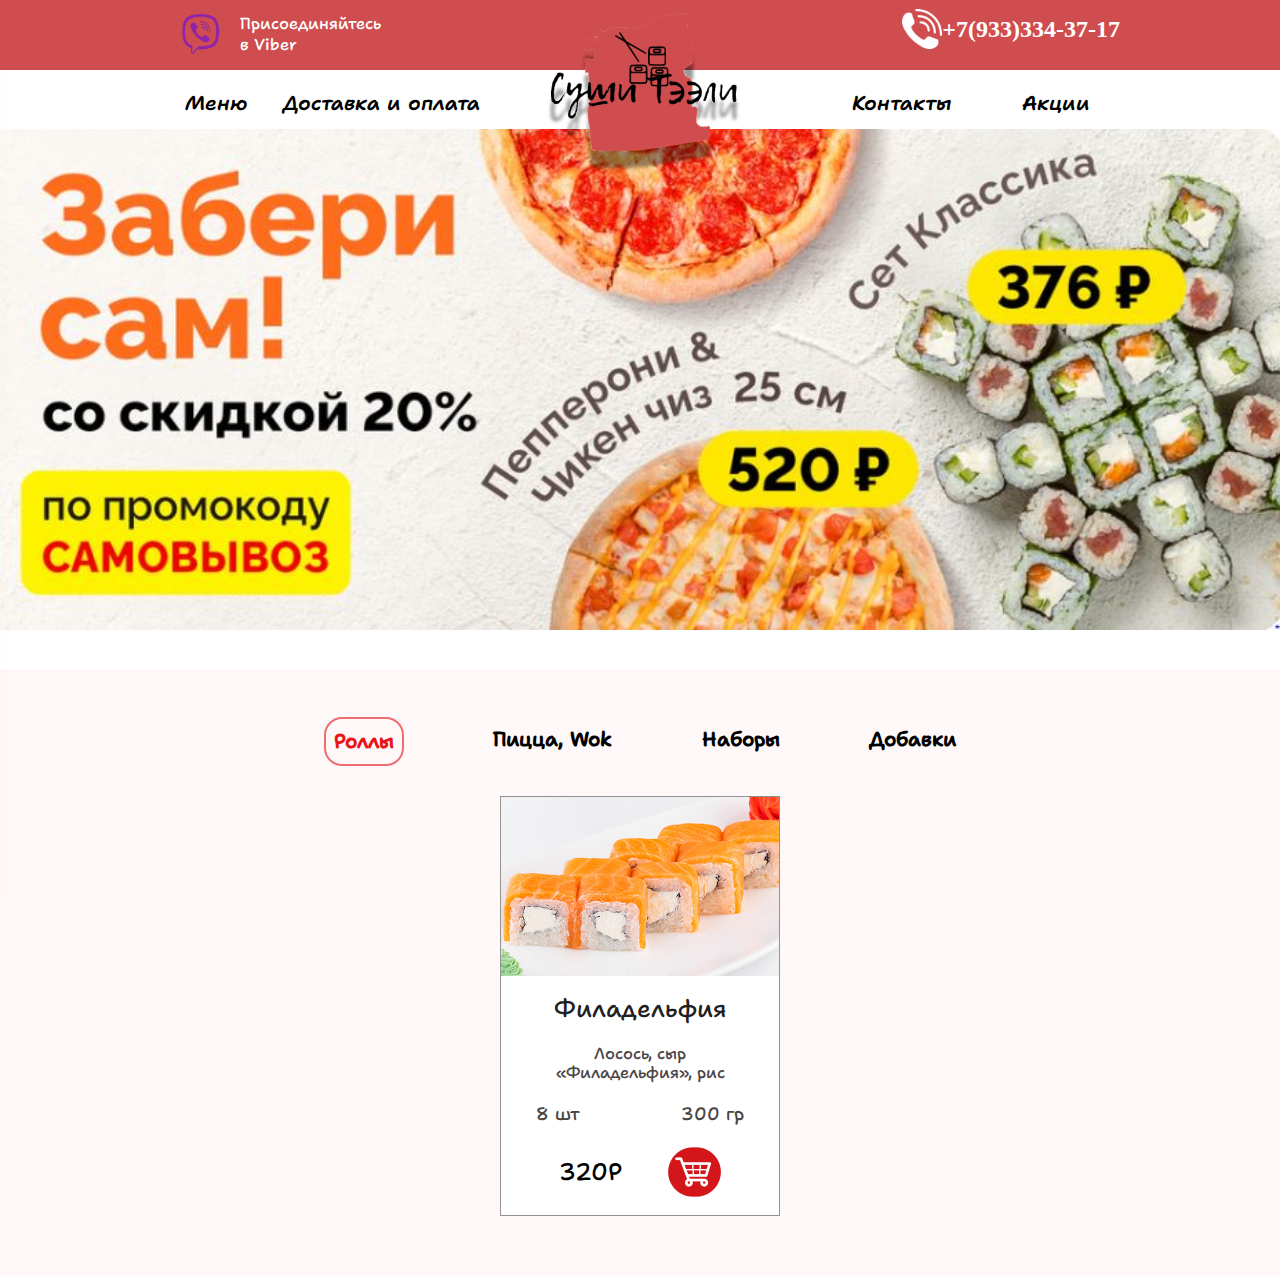
<file: index.html>
<!DOCTYPE html>
<html lang="ru">
  <head>
    <meta charset="UTF-8" />
    <meta http-equiv="X-UA-Compatible" content="IE=edge" />
    <meta name="viewport" content="width=device-width, initial-scale=1" />
    <title>Суши Тээли</title>
    <link
      rel="shortcut icon"
      href="./Photos/logo/logo001.png"
      type="image/png"
    />
    <link rel="stylesheet" href="./css/main.css" />
  </head>
  <body>
    <!-- <a href="#" class="header-buy" id="header-buy">
        <p class="header-text" id="text-korzina">Корзина</p>
        <span class="summ" id="summ">0</span>
    </a>    -->
    <header class="header" id="header">
      <div class="header_wr">
        <div class="header-logo">
          <div class="phone-viber">
            <a href="#  ">Присоединяйтесь в Viber</a>
          </div>
          <div class="logo" id="logo">
            <img
              src="./Photos/logo/logo001.png"
              alt="суши доставка"
              class="logo-img"
            />
          </div>
        </div>

        <div class="header-title" id="">
          <a href="tell:+7(933)334-37-17" class="phone-title" id="phone-title">
            <img src="./Photos/logo/Mask group.png" alt="" srcset="" />
            <p>+7(933)334-37-17</p>
          </a>
        </div>
      </div>
    </header>
    <div class="nav" id="nav">
      <ul>
        <li class="menu" id="menu">Меню</li>
        <li class="dostavka">
          <a href="./pages/dostavka.html" id="dostavka">Доставка и оплата</a>
        </li>
        <li class="right akcii">
          <a href="./pages/Akcii.html" id="akcii">Акции</a>
        </li>
        <li class="right contacts">
          <a href="./pages/contacts.html" id="contacts">Контакты</a>
        </li>
      </ul>
    </div>
    <div class="mobil-menu">
      <div class="mobil">
        <div class="showmenu">
          <img src="./Photos/Mask group Черный.png" alt="" id="dropmenu" />
        </div>
        <div class="logo-m">
          <img src="./Photos/logo/logo001.png" alt="" srcset="" />
        </div>
        <div class="menu-m">Меню</div>
      </div>
    </div>
    <div class="swipe-menu">
      <div class="closer" id="closer"><div class="close-menu"></div></div>
      <ul>
        <li class="swipe-menu-m"><a href="./index.html">Главная</a></li>
        <li class="dostavka-m">
          <a href="./pages/dostavka.html" id="dostavka">Доставка и оплата</a>
        </li>
        <li class="akcii-m">
          <a href="./pages/Akcii.html" id="akcii">Акции</a>
        </li>
        <li class="contacts-m">
          <a href="./pages/contacts.html" id="contacts">Контакты</a>
        </li>
      </ul>
    </div>
    <div class="overlay"></div>
    <main class="main" id="main">
      <div class="main-swipe">
        <div class="swipe-images">
          <div class="slider-img" id="">
            <a href="#" id="carousel">
              <img src="./Photos/carousel/caru01.JPG" alt="акция суши 3" />
            </a>
          </div>
          <div class="slider-img" id="">
            <a href="#" id="carousel">
              <img src="./Photos/carousel/caru02.jpg" alt="акция суши 3" />
            </a>
          </div>
          <div class="slider-img" id="">
            <a href="#" id="carousel">
              <img src="./Photos/carousel/caru01.JPG" alt="акция суши 3" />
            </a>
          </div>
          <div class="slider-img" id="">
            <a href="#" class="acaru" id="carousel">
              <img src="./Photos/carousel/caru02.jpg" alt="акция суши 3" />
            </a>
          </div>
        </div>
      </div>
      <div class="main-swipe-arrows">
        <div class="prevarr"><div class="button-prev"></div></div>
        <div class="nextarr"><div class="button-next"></div></div>
      </div>
    </main>
    <div class="menu-nav" id="main-menu">
      <div class="nav-main" id="nav-main">
        <div class="nav-main2">
          <div class="nava nava-current" id="roll">Роллы</div>
          <div class="nava" id="pizza">Пицца, Wok</div>
          <div class="nava" id="nabor">Наборы</div>
          <div class="nava" id="dobavki">Добавки</div>
        </div>
      </div>

      <div class="container-cards roll">
        <div class="card">
          <div class="container" id="container">
            <div class="images-container">
              <img
                src="./Photos/roll/fillpic.jpg"
                alt="филадельфия"
                class="pictures"
              />
            </div>
            <div class="card-description">
              <div class="card-text main-h2">
                <p>Филадельфия</p>
              </div>
              <div class="card-text">
                <p>Лосось, сыр «Филадельфия», рис</p>
              </div>

              <div class="card-text-info">
                <p>8 шт</p>
                <p>300 гр</p>
              </div>
              <div class="card-text-price">
                <p>320Р</p>
                <img src="./Photos/logo/корзина.png" alt="" class="inbag" />
              </div>
            </div>
          </div>
        </div>
      </div>
      <div class="container-cards">
        <div class="card">
          <div class="container" id="container">
            <div class="images-container">
              <img
                src="./Photos/roll/fillpic.jpg"
                alt="филадельфия"
                class="pictures"
              />
            </div>
            <div class="card-description">
              <div class="card-text main-h2">
                <p>Пицца</p>
              </div>
              <div class="card-text">
                <p>Лосось, сыр «Филадельфия», рис</p>
              </div>

              <div class="card-text-info">
                <p>8 шт</p>
                <p>300 гр</p>
              </div>
              <div class="card-text-price">
                <p>320Р</p>
                <img src="./Photos/logo/корзина.png" alt="" srcset="" />
              </div>
            </div>
          </div>
        </div>
        <div class="card">
          <div class="container" id="container">
            <div class="images-container">
              <img
                src="./Photos/roll/fillpic.jpg"
                alt="филадельфия"
                class="pictures"
              />
            </div>
            <div class="card-description">
              <div class="card-text main-h2">
                <p>Филадельфия</p>
              </div>
              <div class="card-text">
                <p>Лосось, сыр «Филадельфия», рис</p>
              </div>

              <div class="card-text-info">
                <p>8 шт</p>
                <p>300 гр</p>
              </div>
              <div class="card-text-price">
                <p>320Р</p>
                <img src="./Photos/logo/корзина.png" alt="" id="inbag" />
              </div>
            </div>
          </div>
        </div>
        <div class="card">
          <div class="container" id="container">
            <div class="images-container">
              <img
                src="./Photos/roll/fillpic.jpg"
                alt="филадельфия"
                class="pictures"
              />
            </div>
            <div class="card-description">
              <div class="card-text main-h2">
                <p>Филадельфия</p>
              </div>
              <div class="card-text">
                <p>Лосось, сыр «Филадельфия», рис</p>
              </div>

              <div class="card-text-info">
                <p>8 шт</p>
                <p>300 гр</p>
              </div>
              <div class="card-text-price">
                <p>320Р</p>
                <img src="./Photos/logo/корзина.png" alt="" srcset="" />
              </div>
            </div>
          </div>
        </div>
        <div class="card">
          <div class="container" id="container">
            <div class="images-container">
              <img
                src="./Photos/roll/fillpic.jpg"
                alt="филадельфия"
                class="pictures"
              />
            </div>
            <div class="card-description">
              <div class="card-text main-h2">
                <p>Филадельфия</p>
              </div>
              <div class="card-text">
                <p>Лосось, сыр «Филадельфия», рис</p>
              </div>

              <div class="card-text-info">
                <p>8 шт</p>
                <p>300 гр</p>
              </div>
              <div class="card-text-price">
                <p>320Р</p>
                <img src="./Photos/logo/корзина.png" alt="" srcset="" />
              </div>
            </div>
          </div>
        </div>
        <div class="card">
          <div class="container" id="container">
            <div class="images-container">
              <img
                src="./Photos/roll/fillpic.jpg"
                alt="филадельфия"
                class="pictures"
              />
            </div>
            <div class="card-description">
              <div class="card-text main-h2">
                <p>Филадельфия</p>
              </div>
              <div class="card-text">
                <p>Лосось, сыр «Филадельфия», рис</p>
              </div>

              <div class="card-text-info">
                <p>8 шт</p>
                <p>300 гр</p>
              </div>
              <div class="card-text-price">
                <p>320Р</p>
                <img src="./Photos/logo/корзина.png" alt="" srcset="" />
              </div>
            </div>
          </div>
        </div>
        <div class="card">
          <div class="container" id="container">
            <div class="images-container">
              <img
                src="./Photos/roll/fillpic.jpg"
                alt="филадельфия"
                class="pictures"
              />
            </div>
            <div class="card-description">
              <div class="card-text main-h2">
                <p>Филадельфия</p>
              </div>
              <div class="card-text">
                <p>Лосось, сыр «Филадельфия», рис</p>
              </div>

              <div class="card-text-info">
                <p>8 шт</p>
                <p>300 гр</p>
              </div>
              <div class="card-text-price">
                <p>320Р</p>
                <img src="./Photos/logo/корзина.png" alt="" srcset="" />
              </div>
            </div>
          </div>
        </div>
        <div class="card">
          <div class="container" id="container">
            <div class="images-container">
              <img
                src="./Photos/roll/fillpic.jpg"
                alt="филадельфия"
                class="pictures"
              />
            </div>
            <div class="card-description">
              <div class="card-text main-h2">
                <p>Филадельфия</p>
              </div>
              <div class="card-text">
                <p>Лосось, сыр «Филадельфия», рис</p>
              </div>

              <div class="card-text-info">
                <p>8 шт</p>
                <p>300 гр</p>
              </div>
              <div class="card-text-price">
                <p>320Р</p>
                <img src="./Photos/logo/корзина.png" alt="" srcset="" />
              </div>
            </div>
          </div>
        </div>
        <div class="card">
          <div class="container" id="container">
            <div class="images-container">
              <img
                src="./Photos/roll/fillpic.jpg"
                alt="филадельфия"
                class="pictures"
              />
            </div>
            <div class="card-description">
              <div class="card-text main-h2">
                <p>Филадельфия</p>
              </div>
              <div class="card-text">
                <p>Лосось, сыр «Филадельфия», рис</p>
              </div>

              <div class="card-text-info">
                <p>8 шт</p>
                <p>300 гр</p>
              </div>
              <div class="card-text-price">
                <p>320Р</p>
                <img src="./Photos/logo/корзина.png" alt="" srcset="" />
              </div>
            </div>
          </div>
        </div>
      </div>
      <div class="container-cards">
        <div class="card">
          <div class="container" id="container">
            <div class="images-container">
              <img
                src="./Photos/roll/fillpic.jpg"
                alt="филадельфия"
                class="pictures"
              />
            </div>
            <div class="card-description">
              <div class="card-text main-h2">
                <p>Наборы</p>
              </div>
              <div class="card-text">
                <p>Лосось, сыр «Филадельфия», рис</p>
              </div>

              <div class="card-text-info">
                <p>8 шт</p>
                <p>300 гр</p>
              </div>
              <div class="card-text-price">
                <p>320Р</p>
                <img src="./Photos/logo/корзина.png" alt="" srcset="" />
              </div>
            </div>
          </div>
        </div>
        <div class="card">
          <div class="container" id="container">
            <div class="images-container">
              <img
                src="./Photos/roll/fillpic.jpg"
                alt="филадельфия"
                class="pictures"
              />
            </div>
            <div class="card-description">
              <div class="card-text main-h2">
                <p>Филадельфия</p>
              </div>
              <div class="card-text">
                <p>Лосось, сыр «Филадельфия», рис</p>
              </div>

              <div class="card-text-info">
                <p>8 шт</p>
                <p>300 гр</p>
              </div>
              <div class="card-text-price">
                <p>320Р</p>
                <img src="./Photos/logo/корзина.png" alt="" id="inbag" />
              </div>
            </div>
          </div>
        </div>
        <div class="card">
          <div class="container" id="container">
            <div class="images-container">
              <img
                src="./Photos/roll/fillpic.jpg"
                alt="филадельфия"
                class="pictures"
              />
            </div>
            <div class="card-description">
              <div class="card-text main-h2">
                <p>Филадельфия</p>
              </div>
              <div class="card-text">
                <p>Лосось, сыр «Филадельфия», рис</p>
              </div>

              <div class="card-text-info">
                <p>8 шт</p>
                <p>300 гр</p>
              </div>
              <div class="card-text-price">
                <p>320Р</p>
                <img src="./Photos/logo/корзина.png" alt="" srcset="" />
              </div>
            </div>
          </div>
        </div>
        <div class="card">
          <div class="container" id="container">
            <div class="images-container">
              <img
                src="./Photos/roll/fillpic.jpg"
                alt="филадельфия"
                class="pictures"
              />
            </div>
            <div class="card-description">
              <div class="card-text main-h2">
                <p>Филадельфия</p>
              </div>
              <div class="card-text">
                <p>Лосось, сыр «Филадельфия», рис</p>
              </div>

              <div class="card-text-info">
                <p>8 шт</p>
                <p>300 гр</p>
              </div>
              <div class="card-text-price">
                <p>320Р</p>
                <img src="./Photos/logo/корзина.png" alt="" srcset="" />
              </div>
            </div>
          </div>
        </div>
        <div class="card">
          <div class="container" id="container">
            <div class="images-container">
              <img
                src="./Photos/roll/fillpic.jpg"
                alt="филадельфия"
                class="pictures"
              />
            </div>
            <div class="card-description">
              <div class="card-text main-h2">
                <p>Филадельфия</p>
              </div>
              <div class="card-text">
                <p>Лосось, сыр «Филадельфия», рис</p>
              </div>

              <div class="card-text-info">
                <p>8 шт</p>
                <p>300 гр</p>
              </div>
              <div class="card-text-price">
                <p>320Р</p>
                <img src="./Photos/logo/корзина.png" alt="" srcset="" />
              </div>
            </div>
          </div>
        </div>
        <div class="card">
          <div class="container" id="container">
            <div class="images-container">
              <img
                src="./Photos/roll/fillpic.jpg"
                alt="филадельфия"
                class="pictures"
              />
            </div>
            <div class="card-description">
              <div class="card-text main-h2">
                <p>Филадельфия</p>
              </div>
              <div class="card-text">
                <p>Лосось, сыр «Филадельфия», рис</p>
              </div>

              <div class="card-text-info">
                <p>8 шт</p>
                <p>300 гр</p>
              </div>
              <div class="card-text-price">
                <p>320Р</p>
                <img src="./Photos/logo/корзина.png" alt="" srcset="" />
              </div>
            </div>
          </div>
        </div>
        <div class="card">
          <div class="container" id="container">
            <div class="images-container">
              <img
                src="./Photos/roll/fillpic.jpg"
                alt="филадельфия"
                class="pictures"
              />
            </div>
            <div class="card-description">
              <div class="card-text main-h2">
                <p>Филадельфия</p>
              </div>
              <div class="card-text">
                <p>Лосось, сыр «Филадельфия», рис</p>
              </div>

              <div class="card-text-info">
                <p>8 шт</p>
                <p>300 гр</p>
              </div>
              <div class="card-text-price">
                <p>320Р</p>
                <img src="./Photos/logo/корзина.png" alt="" srcset="" />
              </div>
            </div>
          </div>
        </div>
        <div class="card">
          <div class="container" id="container">
            <div class="images-container">
              <img
                src="./Photos/roll/fillpic.jpg"
                alt="филадельфия"
                class="pictures"
              />
            </div>
            <div class="card-description">
              <div class="card-text main-h2">
                <p>Филадельфия</p>
              </div>
              <div class="card-text">
                <p>Лосось, сыр «Филадельфия», рис</p>
              </div>

              <div class="card-text-info">
                <p>8 шт</p>
                <p>300 гр</p>
              </div>
              <div class="card-text-price">
                <p>320Р</p>
                <img src="./Photos/logo/корзина.png" alt="" srcset="" />
              </div>
            </div>
          </div>
        </div>
      </div>
      <div class="container-cards">
        <div class="card">
          <div class="container" id="container">
            <div class="images-container">
              <img
                src="./Photos/roll/fillpic.jpg"
                alt="филадельфия"
                class="pictures"
              />
            </div>
            <div class="card-description">
              <div class="card-text main-h2">
                <p>Добавки</p>
              </div>
              <div class="card-text">
                <p>Лосось, сыр «Филадельфия», рис</p>
              </div>

              <div class="card-text-info">
                <p>8 шт</p>
                <p>300 гр</p>
              </div>
              <div class="card-text-price">
                <p>320Р</p>
                <img src="./Photos/logo/корзина.png" alt="" srcset="" />
              </div>
            </div>
          </div>
        </div>
        <div class="card">
          <div class="container" id="container">
            <div class="images-container">
              <img
                src="./Photos/roll/fillpic.jpg"
                alt="филадельфия"
                class="pictures"
              />
            </div>
            <div class="card-description">
              <div class="card-text main-h2">
                <p>Филадельфия</p>
              </div>
              <div class="card-text">
                <p>Лосось, сыр «Филадельфия», рис</p>
              </div>

              <div class="card-text-info">
                <p>8 шт</p>
                <p>300 гр</p>
              </div>
              <div class="card-text-price">
                <p>320Р</p>
                <img src="./Photos/logo/корзина.png" alt="" id="inbag" />
              </div>
            </div>
          </div>
        </div>
        <div class="card">
          <div class="container" id="container">
            <div class="images-container">
              <img
                src="./Photos/roll/fillpic.jpg"
                alt="филадельфия"
                class="pictures"
              />
            </div>
            <div class="card-description">
              <div class="card-text main-h2">
                <p>Филадельфия</p>
              </div>
              <div class="card-text">
                <p>Лосось, сыр «Филадельфия», рис</p>
              </div>

              <div class="card-text-info">
                <p>8 шт</p>
                <p>300 гр</p>
              </div>
              <div class="card-text-price">
                <p>320Р</p>
                <img src="./Photos/logo/корзина.png" alt="" srcset="" />
              </div>
            </div>
          </div>
        </div>
        <div class="card">
          <div class="container" id="container">
            <div class="images-container">
              <img
                src="./Photos/roll/fillpic.jpg"
                alt="филадельфия"
                class="pictures"
              />
            </div>
            <div class="card-description">
              <div class="card-text main-h2">
                <p>Филадельфия</p>
              </div>
              <div class="card-text">
                <p>Лосось, сыр «Филадельфия», рис</p>
              </div>

              <div class="card-text-info">
                <p>8 шт</p>
                <p>300 гр</p>
              </div>
              <div class="card-text-price">
                <p>320Р</p>
                <img src="./Photos/logo/корзина.png" alt="" srcset="" />
              </div>
            </div>
          </div>
        </div>
        <div class="card">
          <div class="container" id="container">
            <div class="images-container">
              <img
                src="./Photos/roll/fillpic.jpg"
                alt="филадельфия"
                class="pictures"
              />
            </div>
            <div class="card-description">
              <div class="card-text main-h2">
                <p>Филадельфия</p>
              </div>
              <div class="card-text">
                <p>Лосось, сыр «Филадельфия», рис</p>
              </div>

              <div class="card-text-info">
                <p>8 шт</p>
                <p>300 гр</p>
              </div>
              <div class="card-text-price">
                <p>320Р</p>
                <img src="./Photos/logo/корзина.png" alt="" srcset="" />
              </div>
            </div>
          </div>
        </div>
        <div class="card">
          <div class="container" id="container">
            <div class="images-container">
              <img
                src="./Photos/roll/fillpic.jpg"
                alt="филадельфия"
                class="pictures"
              />
            </div>
            <div class="card-description">
              <div class="card-text main-h2">
                <p>Филадельфия</p>
              </div>
              <div class="card-text">
                <p>Лосось, сыр «Филадельфия», рис</p>
              </div>

              <div class="card-text-info">
                <p>8 шт</p>
                <p>300 гр</p>
              </div>
              <div class="card-text-price">
                <p>320Р</p>
                <img src="./Photos/logo/корзина.png" alt="" srcset="" />
              </div>
            </div>
          </div>
        </div>
        <div class="card">
          <div class="container" id="container">
            <div class="images-container">
              <img
                src="./Photos/roll/fillpic.jpg"
                alt="филадельфия"
                class="pictures"
              />
            </div>
            <div class="card-description">
              <div class="card-text main-h2">
                <p>Филадельфия</p>
              </div>
              <div class="card-text">
                <p>Лосось, сыр «Филадельфия», рис</p>
              </div>

              <div class="card-text-info">
                <p>8 шт</p>
                <p>300 гр</p>
              </div>
              <div class="card-text-price">
                <p>320Р</p>
                <img src="./Photos/logo/корзина.png" alt="" srcset="" />
              </div>
            </div>
          </div>
        </div>
        <div class="card">
          <div class="container" id="container">
            <div class="images-container">
              <img
                src="./Photos/roll/fillpic.jpg"
                alt="филадельфия"
                class="pictures"
              />
            </div>
            <div class="card-description">
              <div class="card-text main-h2">
                <p>Филадельфия</p>
              </div>
              <div class="card-text">
                <p>Лосось, сыр «Филадельфия», рис</p>
              </div>

              <div class="card-text-info">
                <p>8 шт</p>
                <p>300 гр</p>
              </div>
              <div class="card-text-price">
                <p>320Р</p>
                <img src="./Photos/logo/корзина.png" alt="" srcset="" />
              </div>
            </div>
          </div>
        </div>
      </div>
    </div>
    <!-- <footer class="footer" id="footer">
        <div>
            <div class="footer-main" id="">
                <div class="footer-container" id="">
                    <p class="footer-text">Клиентам</p>
                    <div class="footer-container1" id="">
                        <div><a href="">Акции</a></div>
                        <div><a href="">Доставка и оплата</a></div>
                        <div><a href="">Оставить отзыв</a></div>
                        <div><a href="">Сообщить об ошибке</a></div>
                    </div>    
                </div>
            </div>
            <div class="footer-container2" id="">
                <div><p class="footer-text">Тэлли</p></div>
                <div><a href="tell:+7(933)334-37-17" class="footer">+7(933)334-37-17</a></div>
            </div>
        </div class="hr">
            <hr>
            <div class="footer-social" id="">
                <p class="footer-text">2023 Lovsan Sayan v1.01 &#169</p>
                <div class="">
                    <div><a href="#"><img src="/Photos/logo/karty-oplaty.JPG" alt="" class="karty-oplaty"></a></div>
                </div>
                <div class="soCon">
                    <div><a href="#"><img src="/Photos/social/viber.JPG" alt="" class="viber imgSo"></a></div>
                    <div><a href="#"><img src="/Photos/social/wattsap.JPG" alt="" class="wattsup imgSo"></a></div>
                </div>
            </div>
        </div>
   
    </footer> -->

    <script src="./js/main.js"></script>
  </body>
</html>
</file>
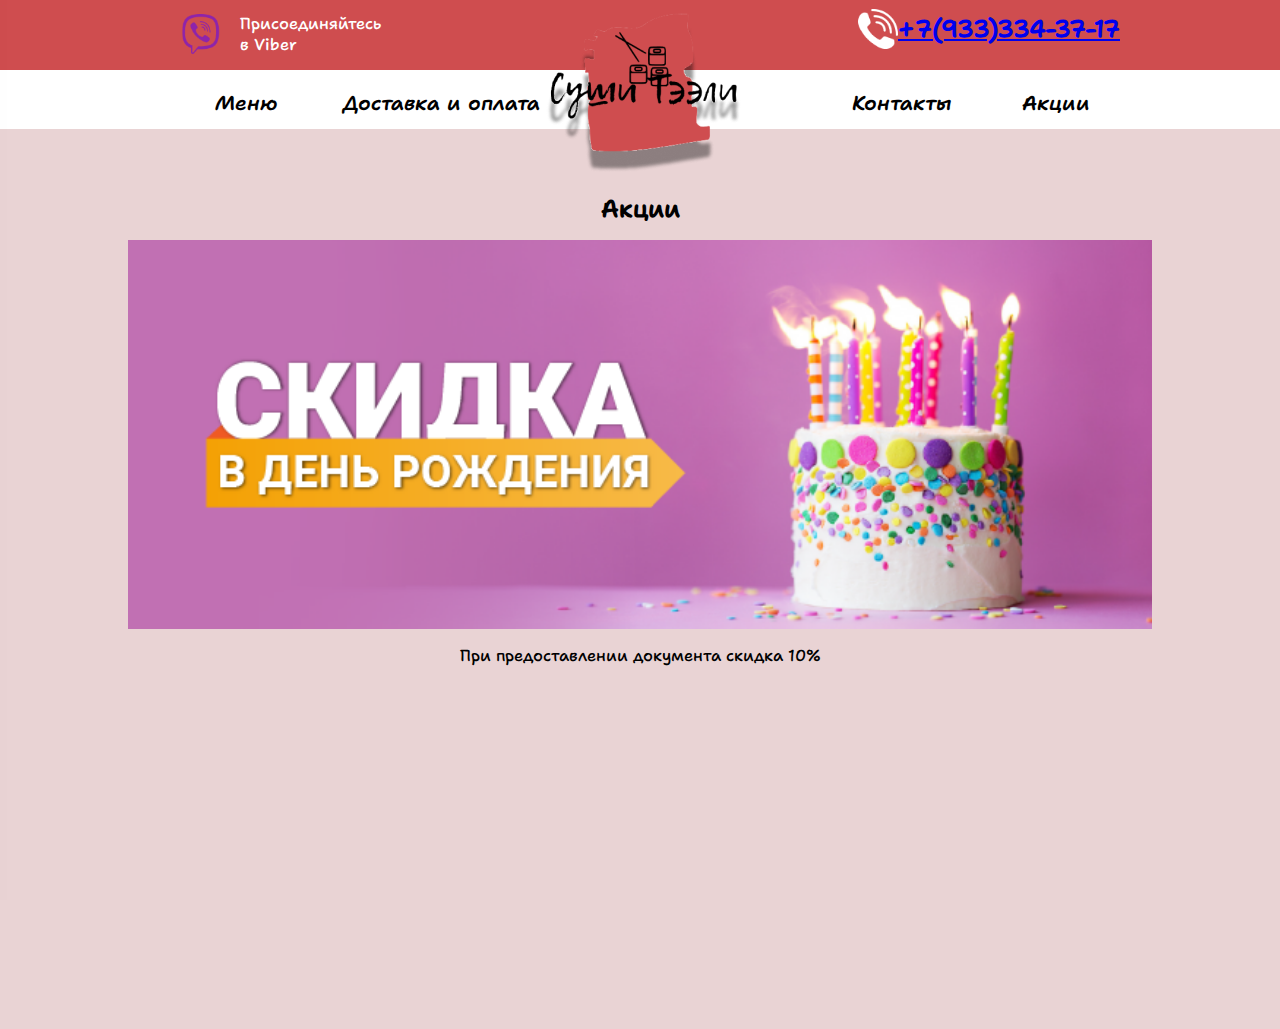
<file: pages/Akcii.html>
<!DOCTYPE html>
<html lang="ru">
  <head>
    <meta charset="UTF-8" />
    <meta http-equiv="X-UA-Compatible" content="IE=edge" />
    <meta name="viewport" content="width=device-width, initial-scale=1.0" />
    <title>Акции</title>
    <link
      rel="shortcut icon"
      href="./Photos/logo/logo001.png"
      type="image/png"
    />
    <link rel="stylesheet" href="../css/main.css" />
  </head>
  <body>
    <header class="header" id="header">
      <div class="header_wr">
        <div class="header-logo">
          <div class="phone-viber">
            <a href="tell:+7(933)334-37-17">Присоединяйтесь в Viber</a>
          </div>
          <div class="logo" id="logo">
            <img
              src="../Photos/logo/logo001.png"
              alt="суши доставка"
              class="logo-img"
            />
          </div>
        </div>

        <div class="header-title" id="">
          <div class="phone-title" id="phone-title">
            <img src="../Photos/logo/Mask group.png" alt="" srcset="" />
            <a href="tell:+7(933)334-37-17">+7(933)334-37-17</a>
          </div>
        </div>
      </div>
    </header>
    <div class="nav" id="nav">
      <ul>
        <li class="menu"><a href="/index.html" id="menu">Меню</a></li>
        <li class="dostavka">
          <a href="./dostavka.html" id="dostavka">Доставка и оплата</a>
        </li>
        <li class="right akcii"><a href="#" id="akcii">Акции</a></li>
        <li class="right contacts">
          <a href="./contacts.html" id="contacts">Контакты</a>
        </li>
      </ul>
    </div>
    <div class="mobil-menu">
      <div class="mobil">
        <div class="showmenu">
          <img src="../Photos/Mask group Черный.png" alt="" id="dropmenu" />
        </div>
        <div class="logo-m">
          <img src="../Photos/logo/logo001.png" alt="" srcset="" />
        </div>
        <div id="menu2"><a href="../index.html" class="menu-m-a">Меню</a></div>
      </div>
    </div>
    <div class="swipe-menu">
      <div class="closer" id="closer"><div class="close-menu"></div></div>
      <ul>
        <li class="swipe-menu-m">
          <a href="../index.html" id="menu">Главная</a>
        </li>
        <li class="dostavka-m">
          <a href="./dostavka.html" id="dostavka">Доставка и оплата</a>
        </li>
        <li class="akcii-m"><a href="./Akcii.html" id="akcii">Акции</a></li>
        <li class="contacts-m">
          <a href="./contacts.html" id="contacts">Контакты</a>
        </li>
      </ul>
    </div>
    <div class="overlay"></div>

    <div class="dop-page-container">
      <div class="dop-page-info">
        <div class="dop-page-title">
          <h2>Акции</h2>
        </div>
        <div class="akcii-img-con">
          <img
            src="../Photos/skidka-den-rozhdenia.png"
            class="dop-page-img"
            alt="скидка день рождение"
          />
          <p>При предоставлении документа скидка 10%</p>
        </div>
      </div>
    </div>

    <script src="../js/munu.js"></script>
  </body>
</html>
</file>
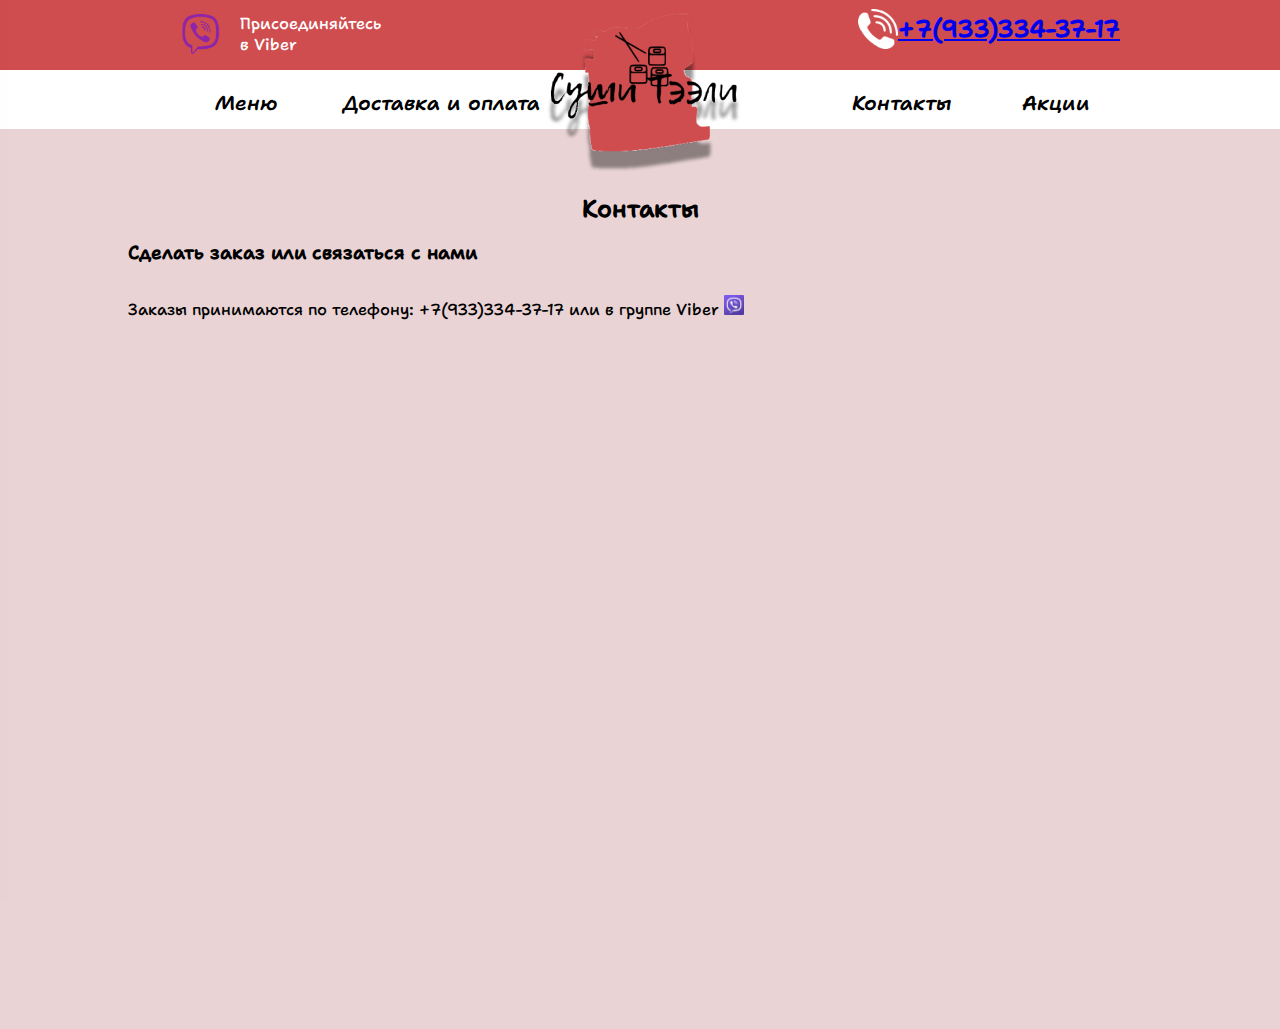
<file: pages/contacts.html>
<!DOCTYPE html>
<html lang="ru">
  <head>
    <meta charset="UTF-8" />
    <meta http-equiv="X-UA-Compatible" content="IE=edge" />
    <meta name="viewport" content="width=device-width, initial-scale=1.0" />
    <title>Контакты</title>
    <link
      rel="shortcut icon"
      href="./Photos/logo/logo001.png"
      type="image/png"
    />
    <link rel="stylesheet" href="../css/main.css" />
  </head>
  <body>
    <header class="header" id="header">
      <div class="header_wr">
        <div class="header-logo">
          <div class="phone-viber">
            <a href="tell:+7(933)334-37-17">Присоединяйтесь в Viber</a>
          </div>
          <div class="logo" id="logo">
            <a href="">
              <img
                src="../Photos/logo/logo001.png"
                alt="суши доставка"
                class="logo-img"
              />
            </a>
          </div>
        </div>

        <div class="header-title" id="">
          <div class="phone-title" id="phone-title">
            <img src="../Photos/logo/Mask group.png" alt="" srcset="" />
            <a href="tell:+7(933)334-37-17">+7(933)334-37-17</a>
          </div>
        </div>
      </div>
    </header>
    <div class="nav" id="nav">
      <ul>
        <li class="menu"><a href="#" id="menu">Меню</a></li>
        <li class="dostavka">
          <a href="./dostavka.html" id="dostavka">Доставка и оплата</a>
        </li>
        <li class="right akcii"><a href="./Akcii.html" id="akcii">Акции</a></li>
        <li class="right contacts"><a href="#" id="contacts">Контакты</a></li>
      </ul>
    </div>
    <div class="mobil-menu">
      <div class="mobil">
        <div class="showmenu">
          <img src="../Photos/Mask group Черный.png" alt="" id="dropmenu" />
        </div>
        <div class="logo-m">
          <img src="../Photos/logo/logo001.png" alt="" srcset="" />
        </div>
        <div id="menu3"><a href="../index.html" class="menu-m-a">Меню</a></div>
      </div>
    </div>
    <div class="swipe-menu">
      <div class="closer" id="closer"><div class="close-menu"></div></div>
      <ul>
        <li class="swipe-menu-m">
          <a href="../index.html" id="menu">Главная</a>
        </li>
        <li class="dostavka-m">
          <a href="./dostavka.html" id="dostavka">Доставка и оплата</a>
        </li>
        <li class="akcii-m"><a href="./Akcii.html" id="akcii">Акции</a></li>
        <li class="contacts-m">
          <a href="./contacts.html" id="contacts">Контакты</a>
        </li>
      </ul>
    </div>
    <div class="overlay"></div>

    <div class="dop-page-container">
      <div class="dop-page-info">
        <div class="dop-page-title">
          <h2>Контакты</h2>
        </div>
        <h3>Сделать заказ или связаться с нами</h3>
        <div class="contacts-info">
          <div class="phone-contacts">
            <p>
              Заказы принимаются по телефону:
              <a href="tell:+7(933)334-37-17">+7(933)334-37-17</a>
              или в группе
              <a href="#">
                Viber
                <img
                  src="../Photos/social/viber.JPG"
                  alt="вайбер"
                  class="viberV2"
              /></a>
            </p>
          </div>
        </div>
      </div>
    </div>

    <script src="../js/munu.js"></script>
  </body>
</html>
</file>
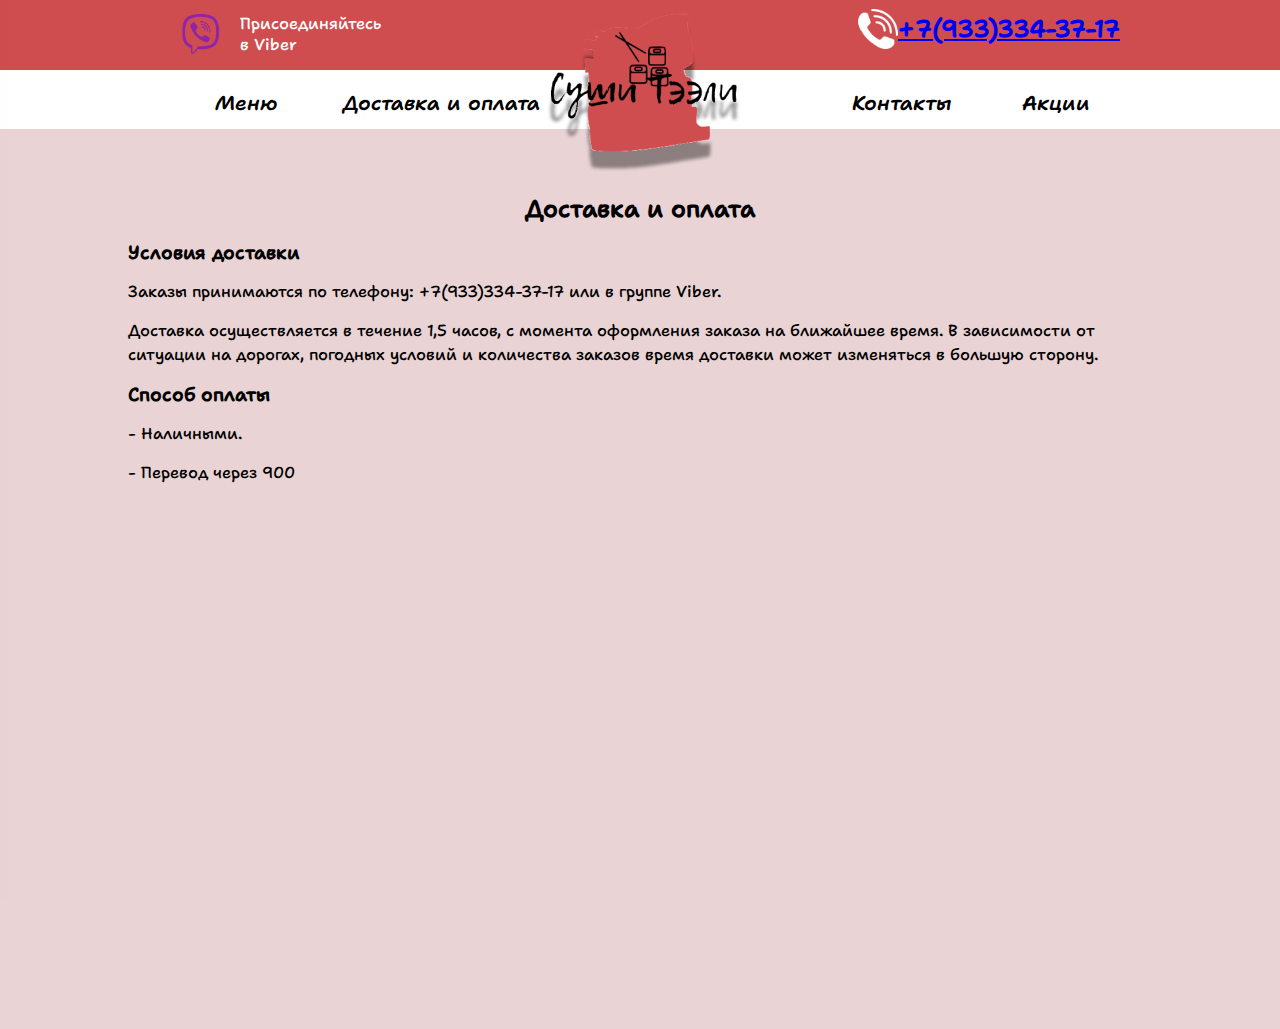
<file: pages/dostavka.html>
<!DOCTYPE html>
<html lang="ru">
  <head>
    <meta charset="UTF-8" />
    <meta http-equiv="X-UA-Compatible" content="IE=edge" />
    <meta name="viewport" content="width=device-width, initial-scale=1.0" />
    <title>Доставка и оплата</title>
    <link
      rel="shortcut icon"
      href="./Photos/logo/logo001.png"
      type="image/png"
    />
    <link rel="stylesheet" href="../css/main.css" />
  </head>
  <body>
    <header class="header" id="header">
      <div class="header_wr">
        <div class="header-logo">
          <div class="phone-viber">
            <a href="tell:+7(933)334-37-17">Присоединяйтесь в Viber</a>
          </div>
          <div class="logo" id="logo">
            <img
              src="../Photos/logo/logo001.png"
              alt="суши доставка"
              class="logo-img"
            />
          </div>
        </div>

        <div class="header-title" id="">
          <div class="phone-title" id="phone-title">
            <img src="../Photos/logo/Mask group.png" alt="" srcset="" />
            <a href="tell:+7(933)334-37-17">+7(933)334-37-17</a>
          </div>
        </div>
      </div>
    </header>
    <div class="nav" id="nav">
      <ul>
        <li class="menu"><a href="../index.html" id="menu">Меню</a></li>
        <li class="dostavka">
          <a href="#" id="dostavka">Доставка и оплата</a>
        </li>
        <li class="right akcii"><a href="./Akcii.html" id="akcii">Акции</a></li>
        <li class="right contacts">
          <a href="./contacts.html" id="contacts">Контакты</a>
        </li>
      </ul>
    </div>
    <div class="mobil-menu">
      <div class="mobil">
        <div class="showmenu">
          <img src="../Photos/Mask group Черный.png" alt="" id="dropmenu" />
        </div>
        <div class="logo-m">
          <img src="../Photos/logo/logo001.png" alt="" srcset="" />
        </div>
        <div id="menu1"><a href="../index.html" class="menu-m-a">Меню</a></div>
      </div>
    </div>
    <div class="swipe-menu">
      <div class="closer" id="closer"><div class="close-menu"></div></div>
      <ul>
        <li class="swipe-menu-m">
          <a href="../index.html" id="menu">Главная</a>
        </li>
        <li class="dostavka-m">
          <a href="./dostavka.html" id="dostavka">Доставка и оплата</a>
        </li>
        <li class="akcii-m"><a href="./Akcii.html" id="akcii">Акции</a></li>
        <li class="contacts-m">
          <a href="./contacts.html" id="contacts">Контакты</a>
        </li>
      </ul>
    </div>
    <div class="overlay"></div>

    <div class="dop-page-container">
      <div class="dop-page-info">
        <div class="dop-page-title">
          <h2>Доставка и оплата</h2>
        </div>
        <h3>Условия доставки</h3>
        <p>
          Заказы принимаются по телефону: +7(933)334-37-17 или в группе Viber.
        </p>
        <p>
          Доставка осуществляется в течение 1,5 часов, с момента оформления
          заказа на ближайшее время. В зависимости от ситуации на дорогах,
          погодных условий и количества заказов время доставки может изменяться
          в большую сторону.
        </p>

        <h3>Способ оплаты</h3>
        <p>- Наличными.</p>
        <p>- Перевод через 900</p>
      </div>
    </div>
    <script src="../js/munu.js"></script>
  </body>
</html>
</file>
<file: css/main.css>
html {
  box-sizing: border-box;
  font-size: 16px;
}

*,
*:before,
*:after {
  padding: 0;
  box-sizing: inherit;
}
@font-face {
  font-family: Shantell Sansh;
  src: url("../static/ShantellSans-SemiBoldItalic.ttf");
  font-style: italic;
}
@font-face {
  font-family: Shantell Sansh;
  src: url("../static/ShantellSans-Medium.ttf");
  font-weight: normal;
}

body,
h1,
h2,
h3,
h4,
h5,
h6,
p,
ol,
ul {
  margin: 0;
  padding: 0;
  font-family: "Shantell Sansh", sans-serif;
}

ol,
ul {
  list-style: none;
}

/* img {
  max-width: 100%;
  height: auto;
}
.logo-img {
    width: 100%;
    height: 100%;
    object-fit: cover;
  } */

.header {
  min-width: 960px;
  background-color: #cf4d4f;
  height: 70px;
}

.header_wr {
  position: relative;
  width: 960px;
  margin: 0 auto;
  box-sizing: border-box;
}
.header-logo {
  display: block;
  float: left;
  position: absolute;
  padding-left: 20px;
}
.phone-viber {
  position: inherit;
  margin-top: 13px;
  padding-left: 60px;
  background: url(../Photos/logo/2111705\ 1.png) no-repeat left;
  background-size: 40px;
  color: #ffffff;
}
.phone-viber a {
  color: #ffffff;
  text-decoration: none;
  font-size: 16px;
}
.logo {
  position: absolute;
  top: 0;
  z-index: 1000;
  left: 365px;
}
.header-title {
  position: absolute;
  top: 9px;
  right: 0;
  color: rgb(255, 255, 255);
}
.phone-title {
  display: flex;
  align-items: center;
  font-size: 24px;
  font-weight: 600;
  text-decoration: none;
}
.phone-title img {
  width: 40px;
}

.phone-title p {
  color: rgb(255, 255, 255);
  font-family: "cursive";
  font-size: 24px;
  font-weight: 600;
}

.header-text {
  color: #000;
  font-weight: 600;
  opacity: 0.8;
}
@media screen and (max-width: 950px) {
  .header {
    width: 100%;
    margin: 0px;
    min-width: 240px;
  }
  .header_wr {
    display: contents;
  }
  .header-title .phone-title img {
    margin-right: 30px;
  }
  .header-title .phone-title p {
    display: none;
  }
  .phone-viber {
    text-align: none;
  }
  .logo {
    display: none;
  }
}
/* .header-buy {
  position: fixed;
  width: 150px;
  height: 50px;
  display: flex;
  background-color: #fec010;
  border-radius: 4%;
  align-items: center;
  justify-content: center;
  text-decoration: none;
} */
/* .summ {
  display: flex;
  justify-content: center;
  align-items: center;
  width: 30px;
  height: 20px;
  margin-left: 15px;
  background-color: black;
  border-radius: 10%;
  color: white;
} */

.nav {
  height: 59px;
  position: relative;
  width: 960px;
  margin: 0 auto;
}
.nav ul {
  padding: 0 0 0 25px;
  z-index: 1001;
  position: relative;
}
.nav ul li {
  list-style-type: none;
  display: inline-block;
  /* float: left; */
  position: relative;
  margin-top: 20px;
}

.nav ul li a {
  display: block;
  color: black;
  text-decoration: none;
  border-bottom: 2px solid transparent;
  padding: 0 30px;

  font-style: italic;
  font-weight: 600;
  font-size: 20px;
}
.menu {
  cursor: pointer;

  font-style: italic;
  font-weight: 600;
  font-size: 20px;
}

.nav ul li.right {
  float: right;
  margin-right: 0;
  margin-left: 11px;
}
.mobil-menu {
  display: none;
  background: #ffffff;
  height: 51px;
  padding: 0 18px;
  position: relative;
  z-index: 1;
}
.mobil {
  display: flex;
  justify-content: space-between;
  align-items: center;
  height: 50px;
}
.showmenu {
  width: 40px;
  height: 40px;
}
.showmenu img {
  width: 40px;
  height: 40px;
}
.logo-m img {
  width: 100px;
  z-index: 1000;
}
.menu-m {
  text-decoration: none;
  color: rgb(32, 32, 32);
  font-weight: bolder;
  font-size: 24px;
}
.menu-m-a {
  text-decoration: none;
  color: rgb(32, 32, 32);
  font-weight: bolder;
}

@media screen and (max-width: 950px) {
  .nav {
    display: none;
  }
  .mobil-menu {
    display: block;
  }
}
/* Dropdown menu */

.swipe-menu {
  display: block;
  overflow-y: auto;
  width: 252px;
  height: 100%;
  position: fixed;
  z-index: 10003;
  top: 0;
  left: -290px;
  transition: all 0.3s;
  background: #fff;
  box-shadow: 0 0 30px 0px #000;
}
.m {
  left: 0 !important;
}
.closer {
  display: block;
  text-align: right;
}
.close-menu {
  margin: 5px 5px;
  display: inline-block;
  clip-path: polygon(
    20% 0%,
    0% 20%,
    30% 50%,
    0% 80%,
    20% 100%,
    50% 70%,
    80% 100%,
    100% 80%,
    70% 50%,
    100% 20%,
    80% 0%,
    50% 30%
  );
  background-color: #252525;
  width: 15px;
  height: 15px;
  top: 10;
}

.swipe-menu ul {
  position: relative;
  top: 7%;
}
.swipe-menu ul li {
  margin-bottom: 20px;
  margin-left: 15px;
}
.swipe-menu ul li a {
  color: #252525;
  text-decoration: none;

  font-size: 19px;
  line-height: 180%;
}
.swipe-menu ul li a:hover {
  border-bottom: 3px solid #cf4d4f;
}
@media only screen and (max-width: 950px) {
  .overlay {
    position: fixed;
    top: 0;
    left: 0;
    width: 100%;
    height: 100vh;
    background: #0000008c;
    z-index: 10000;
    display: none;
  }
}
@media only screen and (max-width: 950px) {
  .overlay.activmenu {
    display: block;
  }
}
/* Slider */
.main {
  margin: 0 auto !important;
  border: 0 !important;
  box-shadow: none !important;
  overflow: hidden !important;
}
.main {
  margin: 0 0 60px;
  background: #fff;
  z-index: 1;
  border-radius: 4px;
  box-shadow: 0 1px 4px rgb(0 0 0 / 20%);
  width: 100%;
  max-width: 1440px;
  position: relative;
  overflow: visible;
  display: flex;
  align-items: flex-end;
}
.main-swipe {
  direction: ltr !important;
  margin-left: auto;
  margin-right: auto;
  position: relative;
  overflow: hidden;
  z-index: 1;
}
.swipe-images {
  position: relative;
  width: 100%;
  height: 100%;
  z-index: 1;
  display: flex;
  transition-property: transform;
  box-sizing: content-box;
  transition: all 0.5s;
}
.slider-img {
  flex-shrink: 0;
  width: 100%;
  height: 100%;
  position: relative;
}
.slider-img img {
  width: 100%;
}
.main-swipe-arrows {
  width: 100%;
  height: 100%;
  position: absolute;
  margin-top: -0.625em;
  line-height: 45px;
  z-index: 1;
  display: flex;
  justify-content: space-between;
  align-items: center;
  padding-left: 10px;
  padding-right: 10px;
  opacity: 0;
  transition: 0.5s;
}
.main-swipe-arrows:hover {
  opacity: 100%;
}
.prevarr {
  height: 100%;
  width: 20%;
  display: flex;
  align-items: center;
}
.nextarr {
  height: 100%;
  width: 20%;
  display: flex;
  align-items: center;
  justify-content: flex-end;
}

@media screen and (max-width: 780px) {
  .main-swipe-arrows {
    opacity: 100%;
  }
}
.button-prev {
  width: 53px;
  height: 31px;
  background-color: #333333bd;
  clip-path: polygon(33% 0, 8% 50%, 33% 100%, 25% 100%, 0% 50%, 25% 0%);
}
.button-next {
  width: 53px;
  height: 31px;
  background-color: #333333bd;
  clip-path: polygon(33% 0, 8% 50%, 33% 100%, 25% 100%, 0% 50%, 25% 0%);
  rotate: 180deg;
}

/* .container-carousel {
  width: 100%;
  height: 600px;
  display: flex;
  align-items: center;
  justify-content: center;
}

.carousel {
  width: 50%;
  height: 60%;
}

.carousel-img {
  width: 100%;
  height: 100%;
  border-radius: 3%;
} */

acaru {
  display: none;
}

.menu-nav {
  background-color: #fff8f9;
  max-width: 1440px;
  margin: auto;
}
.nav-main {
  display: flex;
  width: 100%;
  justify-content: center;
  align-items: center;
  padding: 30px 0;
}

.nav-main2 {
  display: flex;
  flex-wrap: wrap;
  width: 100%;
  justify-content: center;
  margin: 0 15%;
  font-style: normal;
  font-weight: 800;
  font-size: 32px;
  line-height: 140%;
}

.nava {
  color: #000;
  font-size: 20px;
  font-weight: bold;
  margin: 2% 5% 0 5%;
  cursor: pointer;
  transition: color 0.5s;
  transition: padding 0.5s;
}
.nava:hover {
  border: 2px solid rgb(238, 111, 111);
  color: #e61619;
  border-radius: 18px;
  padding: 0px 8px;
}
.nava-current {
  border: 2px solid rgb(238, 111, 111);
  color: #e61619;
  border-radius: 18px;
  padding: 0px 8px;
}
.container-cards {
  display: none;
  flex-wrap: wrap;
  gap: 25px;
  justify-content: center;
  padding-left: 60px;
  padding-right: 60px;
  padding-bottom: 60px;
}
.container {
  width: 280px;
  height: 420px;
  border: 1px solid #949191;
  background-color: #ffffff;
  transition: 0.3s;
}
.container:hover {
  transform: scale(1.05);
  border: 3px solid red;
}
.images-container {
  width: 100%;
  height: 43%;
  object-fit: cover;
  overflow: hidden;
  display: flex;
  align-items: center;
  justify-content: center;
}

@media screen and (max-width: 480px) {
  .container {
    max-width: 278px;
    height: 400px;
  }
  /*.images-container {
    width: 100%;
    height: 43%;
  }*/
}
.card-description {
  padding: 8px 35px;
  width: 100%;
  height: 57%;
  display: grid;
}
.card-text {
  display: flex;
  justify-content: center;
  align-items: center;
  text-align: center;

  font-weight: 400;
  font-size: 16px;
  line-height: 120%;
  color: rgb(75, 70, 70);
}
.main-h2 {
  color: rgb(34, 32, 32);
  font-style: normal;
  font-weight: 500;
  font-size: 24px;
}
.card-text-info {
  display: flex;
  align-items: center;
  justify-content: space-between;

  font-weight: 400;
  font-size: 18px;
  color: rgb(75, 70, 70);
}
.card-text-price {
  display: flex;
  align-items: center;
  justify-content: space-around;

  font-style: normal;
  font-weight: 500;
  font-size: 24px;
}
.roll {
  display: flex;
}
.pizza {
  display: flex;
}
.nabor {
  display: flex;
}
.dobavki {
  display: flex;
}

.footer-container1 {
  display: flex;
  height: 150px;
  flex-direction: column;
  text-decoration: none;
  align-items: center;
  justify-content: space-between;
}

.footer a {
  text-decoration: none;
  color: #000;
  opacity: 0.8;
}

.footer-social {
  display: flex;
  justify-content: space-between;
}

.soCon {
  display: flex;
  width: 80px;
  height: 80px;
}

/*  dop page */

.dop-page-container {
  width: 100%;
  height: 100vh;
  display: flex;
  justify-content: center;
  background-color: #e9d3d4;
}

.dop-page-info {
  margin: 5% 10%;
  width: 100%;
  height: 300px;
}

.dop-page-title {
  display: flex;
  justify-content: center;
}
.dop-page-info h3 {
  margin-top: 15px;
  font-weight: bold;
}

.dop-page-info p {
  margin-top: 15px;
  line-height: 1.5;
}

.dop-page-img {
  display: block;
  margin: 0 auto;
}

.akcii-img-con {
  width: 100%;
  margin-top: 15px;
  display: flex;
  flex-direction: column;
  align-items: center;
}
.akcii-img-con img {
  width: 100%;
}

.contacts-info {
  margin-top: 15px;
  display: flex;
  align-items: center;
  text-decoration: none;
}

.contacts-info a {
  text-decoration: none;
  color: #000;
}

.viberV2 {
  width: 20px;
  height: 20px;
  border-radius: 5%;
}
/*  dop page */
</file>
